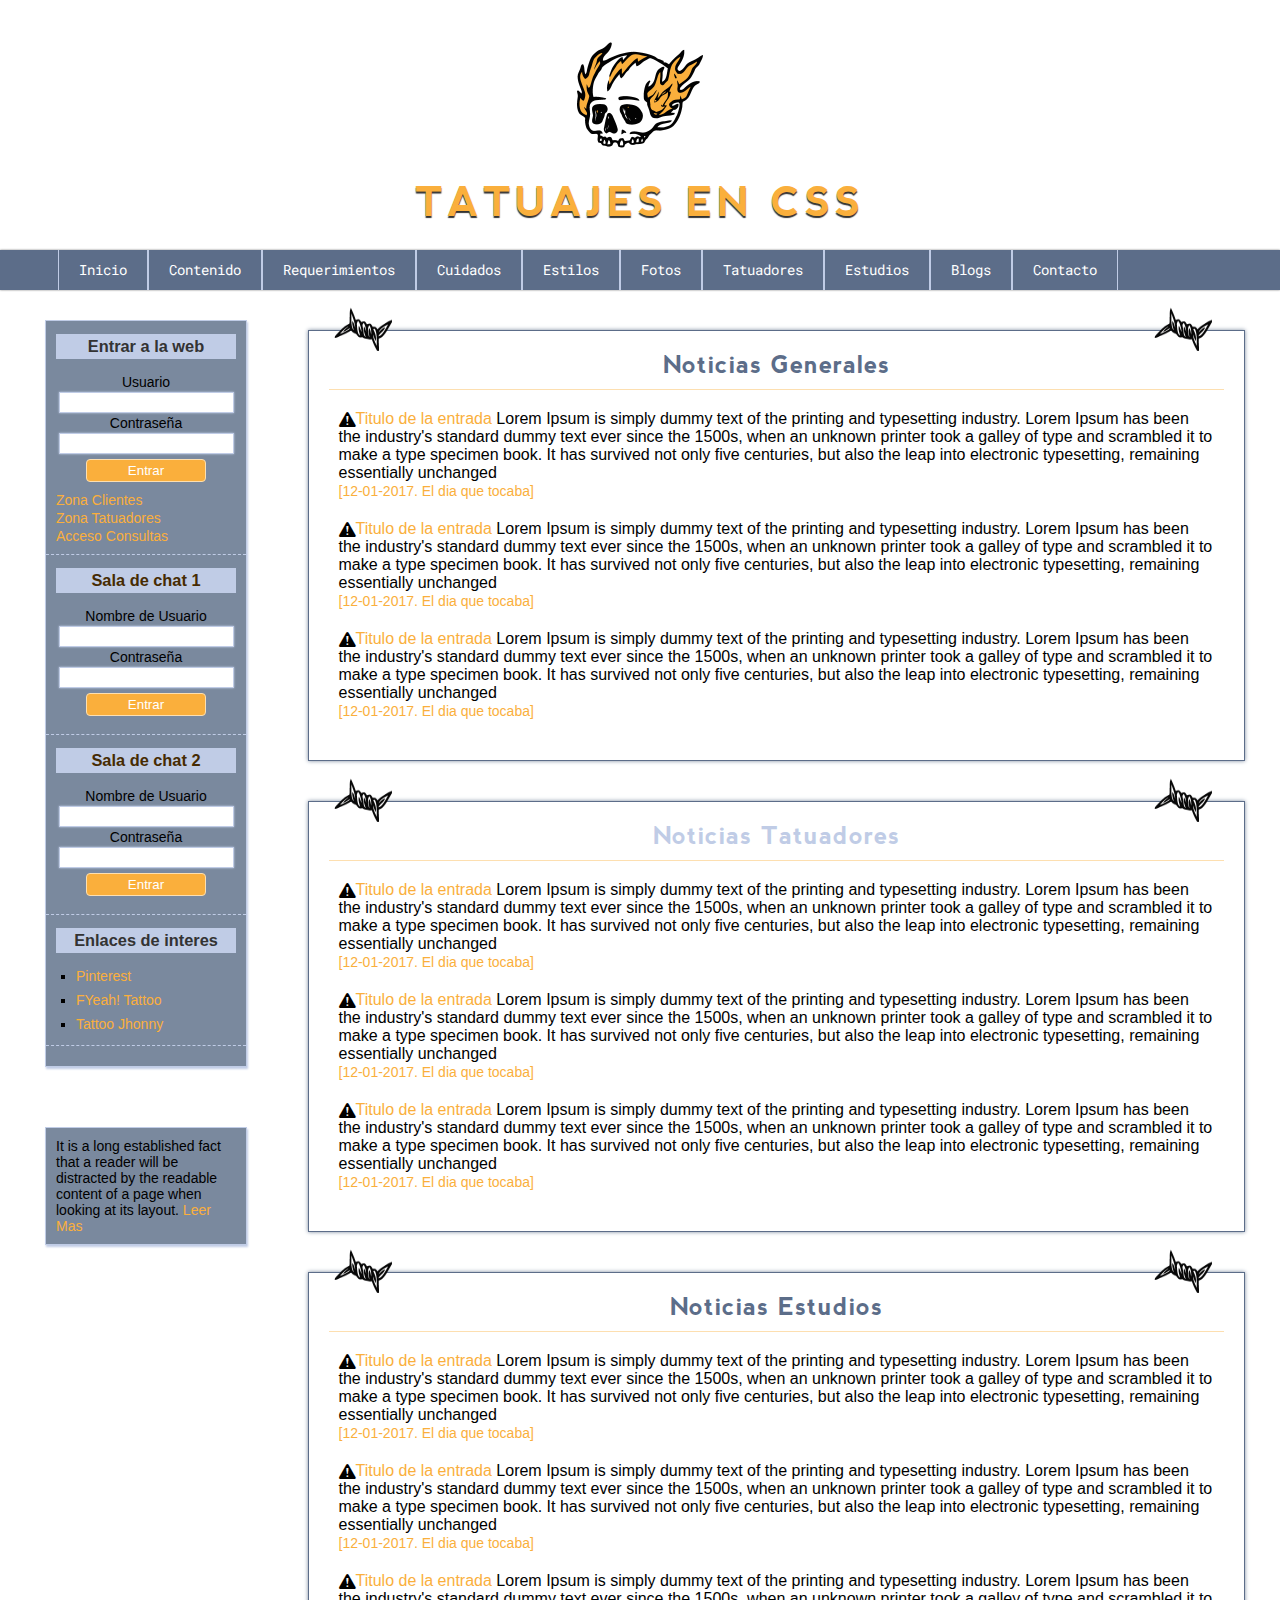
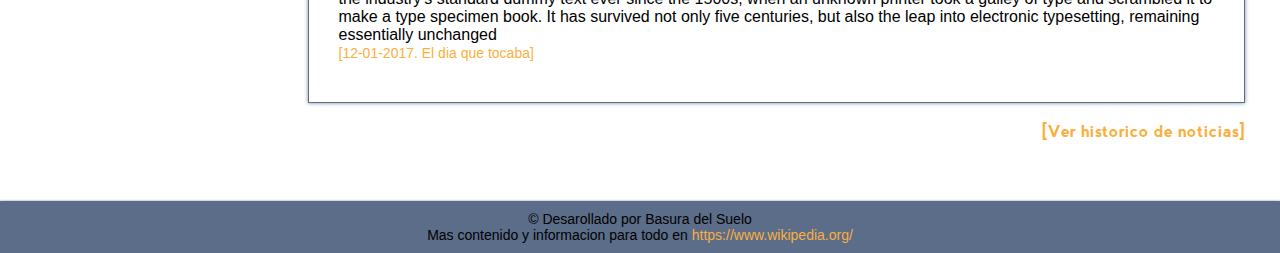
<file: maquetaO1/index.html>
<!DOCTYPE html>
<html>

<head>
    <title>Tatuajes en CSS</title>
    <meta charset="utf-8">
    <link rel="icon" type="image/xicon" href="img/logo1.jpg">
    <link rel="stylesheet" href="css/styles.css">
    <link rel="preconnect" href="https://fonts.gstatic.com">
    <link href="https://fonts.googleapis.com/css2?family=Roboto+Mono:wght@300&display=swap" rel="stylesheet">
</head>

<body>

    <!---Inicio de la cabezera-->

    <header id="header">

        <div id="logotipo">
            <img src="img/logo2.png" alt="Logotipo de la web" />
        </div>

        <h1>
            <a href="index.html">
                TATUAJES EN CSS
            </a>
        </h1>

    </header>

    <!--MENU de Navegacion-->

    <nav id="nav">
        <ul>
            <li>
                <a href="index.html">Inicio</a>
            </li>
            <li>
                <a href="index.html">Contenido</a>
                <ul>
                    <li>
                        <a href="index.html">Fotos</a>
                    </li>
                    <li>
                        <a href="index.html">Ideas</a>
                    </li>
                    <li>
                        <a href="index.html">Significados</a>
                    </li>
                    <li>
                        <a href="index.html">Tintas</a>
                    </li>
                </ul>
            </li>
            <li>
                <a href="index.html">Requerimientos</a>
            </li>
            <li>
                <a href="index.html">Cuidados</a>
                <ul>
                    <li>
                        <a href="index.html">Jabones</a>
                    </li>
                    <li>
                        <a href="index.html">Cremas</a>
                    </li>
                </ul>
            </li>
            <li>
                <a href="index.html">Estilos</a>
                <ul>
                    <li>
                        <a href="index.html">Japan</a>
                    </li>
                    <li>
                        <a href="index.html">OldSchool</a>
                    </li>
                    <li>
                        <a href="index.html">NewSchool</a>
                    </li>
                </ul>
            </li>
            <li>
                <a href="index.html">Fotos</a>
            </li>
            <li>
                <a href="index.html">Tatuadores</a>
                <ul>
                    <li>
                        <a href="index.html">Internacional</a>
                    </li>
                    <li>
                        <a href="index.html">Nacional</a>
                    </li>
                </ul>
            </li>
            <li>
                <a href="index.html">Estudios</a>
                <ul>
                    <li>
                        <a href="index.html">Internacional</a>
                    </li>
                    <li>
                        <a href="index.html">Nacional</a>
                    </li>
                </ul>
            </li>
            <li>
                <a href="index.html">Blogs</a>
            </li>
            <li>
                <a href="index.html">Contacto</a>
            </li>


        </ul>


    </nav>

    <!--Fin MENU-->

    <!--Comienzo CONTENIDO CENTRAL-->
    <div id="content">

        <!--Comienzo BARRA LATERAL-->

        <aside id="aside">
            <div class="widget" id="login">
                <h3>Entrar a la web</h3>
                <form>
                    <label> Usuario</label>
                    <input type="text" />

                    <label>Contraseña</label>
                    <input type="password" />

                    <input type="submit" value="Entrar">

                    <a href="#">Zona Clientes</a>
                    <a href="#">Zona Tatuadores</a>
                    <a href="#">Acceso Consultas</a>
                </form>
            </div>
            <div class="widget" id="login">
                <h3 class="yellow">Sala de chat 1</h3>
                <form>
                    <label>Nombre de Usuario</label>
                    <input type="text" />

                    <label>Contraseña</label>
                    <input type="password" />

                    <input type="submit" value="Entrar">

                </form>
            </div>
            <div class="widget" id="login">
                <h3 class="yellow">Sala de chat 2</h3>
                <form>
                    <label>Nombre de Usuario</label>
                    <input type="text" />

                    <label>Contraseña</label>
                    <input type="password" />

                    <input type="submit" value="Entrar">

                </form>
            </div>
            <div class="widget" id="login">
                <h3>Enlaces de interes</h3>
                <ul>
                    <li>
                        <a href="https://www.pinterest.es/">Pinterest</a>
                    </li>
                    <li>
                        <a href="https://fyeahtattoos.com/">FYeah! Tattoo</a>
                    </li>
                    <li>
                        <a href="https://www.tattoojohnny.com/">Tattoo Jhonny</a>
                    </li>
                </ul>

            </div>
        </aside>

        <!--Fin BARRA LATERAL-->

        <!--COMIENZO SECCIONES-->

        <div id="sections">

            <section id="generales">
                <span class="stickers">
                    <img class="stickerOne" src="img/detalle.png" alt="Pinchos" />
                    <img class="stickerTwo" src="img/detalle.png" alt="Pinchos" />
                </span>
                <h2 class="titulo blue3">Noticias Generales </h2>
                <article class="article">
                    <span class="icon">W</span>
                    <p>
                        <a href="#">Titulo de la entrada</a>
                        Lorem Ipsum is simply dummy text of the printing and typesetting industry. Lorem Ipsum has been
                        the industry's standard dummy text ever since the 1500s, when an unknown printer took a galley
                        of type and scrambled it to make a type specimen book. It has survived not only five centuries,
                        but also the leap into electronic typesetting, remaining essentially unchanged
                    </p>
                    <span class="date">[12-01-2017. El dia que tocaba]</span>
                </article>
                <article class="article">
                    <span class="icon">W</span>
                    <p>
                        <a href="#">Titulo de la entrada</a>
                        Lorem Ipsum is simply dummy text of the printing and typesetting industry. Lorem Ipsum has been
                        the industry's standard dummy text ever since the 1500s, when an unknown printer took a galley
                        of type and scrambled it to make a type specimen book. It has survived not only five centuries,
                        but also the leap into electronic typesetting, remaining essentially unchanged
                    </p>
                    <span class="date">[12-01-2017. El dia que tocaba]</span>
                </article>
                <article class="article">
                    <span class="icon">W</span>
                    <p>
                        <a href="#">Titulo de la entrada</a>
                        Lorem Ipsum is simply dummy text of the printing and typesetting industry. Lorem Ipsum has been
                        the industry's standard dummy text ever since the 1500s, when an unknown printer took a galley
                        of type and scrambled it to make a type specimen book. It has survived not only five centuries,
                        but also the leap into electronic typesetting, remaining essentially unchanged
                    </p>
                    <span class="date">[12-01-2017. El dia que tocaba]</span>
                </article>


            </section>
            <section id="tatuadores">
                <span class="stickers">
                    <img class="stickerOne" src="img/detalle.png" alt="Pinchos" />
                    <img class="stickerTwo" src="img/detalle.png" alt="Pinchos" />
                </span>
                <h2 class="titulo blue1">Noticias Tatuadores </h2>
                <article class="article">
                    <span class="icon">W</span>
                    <p>
                        <a href="#">Titulo de la entrada</a>
                        Lorem Ipsum is simply dummy text of the printing and typesetting industry. Lorem Ipsum has been
                        the industry's standard dummy text ever since the 1500s, when an unknown printer took a galley
                        of type and scrambled it to make a type specimen book. It has survived not only five centuries,
                        but also the leap into electronic typesetting, remaining essentially unchanged
                    </p>
                    <span class="date">[12-01-2017. El dia que tocaba]</span>
                </article>
                <article class="article">
                    <span class="icon">W</span>
                    <p>
                        <a href="#">Titulo de la entrada</a>
                        Lorem Ipsum is simply dummy text of the printing and typesetting industry. Lorem Ipsum has been
                        the industry's standard dummy text ever since the 1500s, when an unknown printer took a galley
                        of type and scrambled it to make a type specimen book. It has survived not only five centuries,
                        but also the leap into electronic typesetting, remaining essentially unchanged
                    </p>
                    <span class="date">[12-01-2017. El dia que tocaba]</span>
                </article>
                <article class="article">
                    <span class="icon">W</span>
                    <p>
                        <a href="#">Titulo de la entrada</a>
                        Lorem Ipsum is simply dummy text of the printing and typesetting industry. Lorem Ipsum has been
                        the industry's standard dummy text ever since the 1500s, when an unknown printer took a galley
                        of type and scrambled it to make a type specimen book. It has survived not only five centuries,
                        but also the leap into electronic typesetting, remaining essentially unchanged
                    </p>
                    <span class="date">[12-01-2017. El dia que tocaba]</span>
                </article>


            </section>
            <section id="estudio">
                <span class="stickers">
                    <img class="stickerOne" src="img/detalle.png" alt="Pinchos" />
                    <img class="stickerTwo" src="img/detalle.png" alt="Pinchos" />
                </span>
                <h2 class="titulo blue3">Noticias Estudios </h2>
                <article class="article">
                    <span class="icon">W</span>
                    <p>
                        <a href="#">Titulo de la entrada</a>
                        Lorem Ipsum is simply dummy text of the printing and typesetting industry. Lorem Ipsum has been
                        the industry's standard dummy text ever since the 1500s, when an unknown printer took a galley
                        of type and scrambled it to make a type specimen book. It has survived not only five centuries,
                        but also the leap into electronic typesetting, remaining essentially unchanged
                    </p>
                    <span class="date">[12-01-2017. El dia que tocaba]</span>
                </article>
                <article class="article">
                    <span class="icon">W</span>
                    <p>
                        <a href="#">Titulo de la entrada</a>
                        Lorem Ipsum is simply dummy text of the printing and typesetting industry. Lorem Ipsum has been
                        the industry's standard dummy text ever since the 1500s, when an unknown printer took a galley
                        of type and scrambled it to make a type specimen book. It has survived not only five centuries,
                        but also the leap into electronic typesetting, remaining essentially unchanged
                    </p>
                    <span class="date">[12-01-2017. El dia que tocaba]</span>
                </article>
                <article class="article">
                    <span class="icon">W</span>
                    <p>
                        <a href="#">Titulo de la entrada</a>
                        Lorem Ipsum is simply dummy text of the printing and typesetting industry. Lorem Ipsum has been
                        the industry's standard dummy text ever since the 1500s, when an unknown printer took a galley
                        of type and scrambled it to make a type specimen book. It has survived not only five centuries,
                        but also the leap into electronic typesetting, remaining essentially unchanged
                    </p>
                    <span class="date">[12-01-2017. El dia que tocaba]</span>
                </article>


            </section>

            </section>


        </div>
        
        <aside id="frase">

            It is a long established fact that a reader will be distracted by the readable content of a page when
            looking at
            its layout.

            <a href="#">Leer Mas</a>

        </aside>

        <div class="clearfix"></div>

        <div id="history">
            <a href="#">[Ver historico de noticias]</a>
        </div>
    </div>


    <!--Fin CONTENIDO CENTRAL-->

    <div class="clearfix"></div>

    <footer id="footer">
        <p>&copy; Desarollado por Basura del Suelo </p>
        <p>Mas contenido y informacion para todo en <a href="https://www.wikipedia.org/">https://www.wikipedia.org/</a>
        </p>
    </footer>


</body>

</html>
</file>
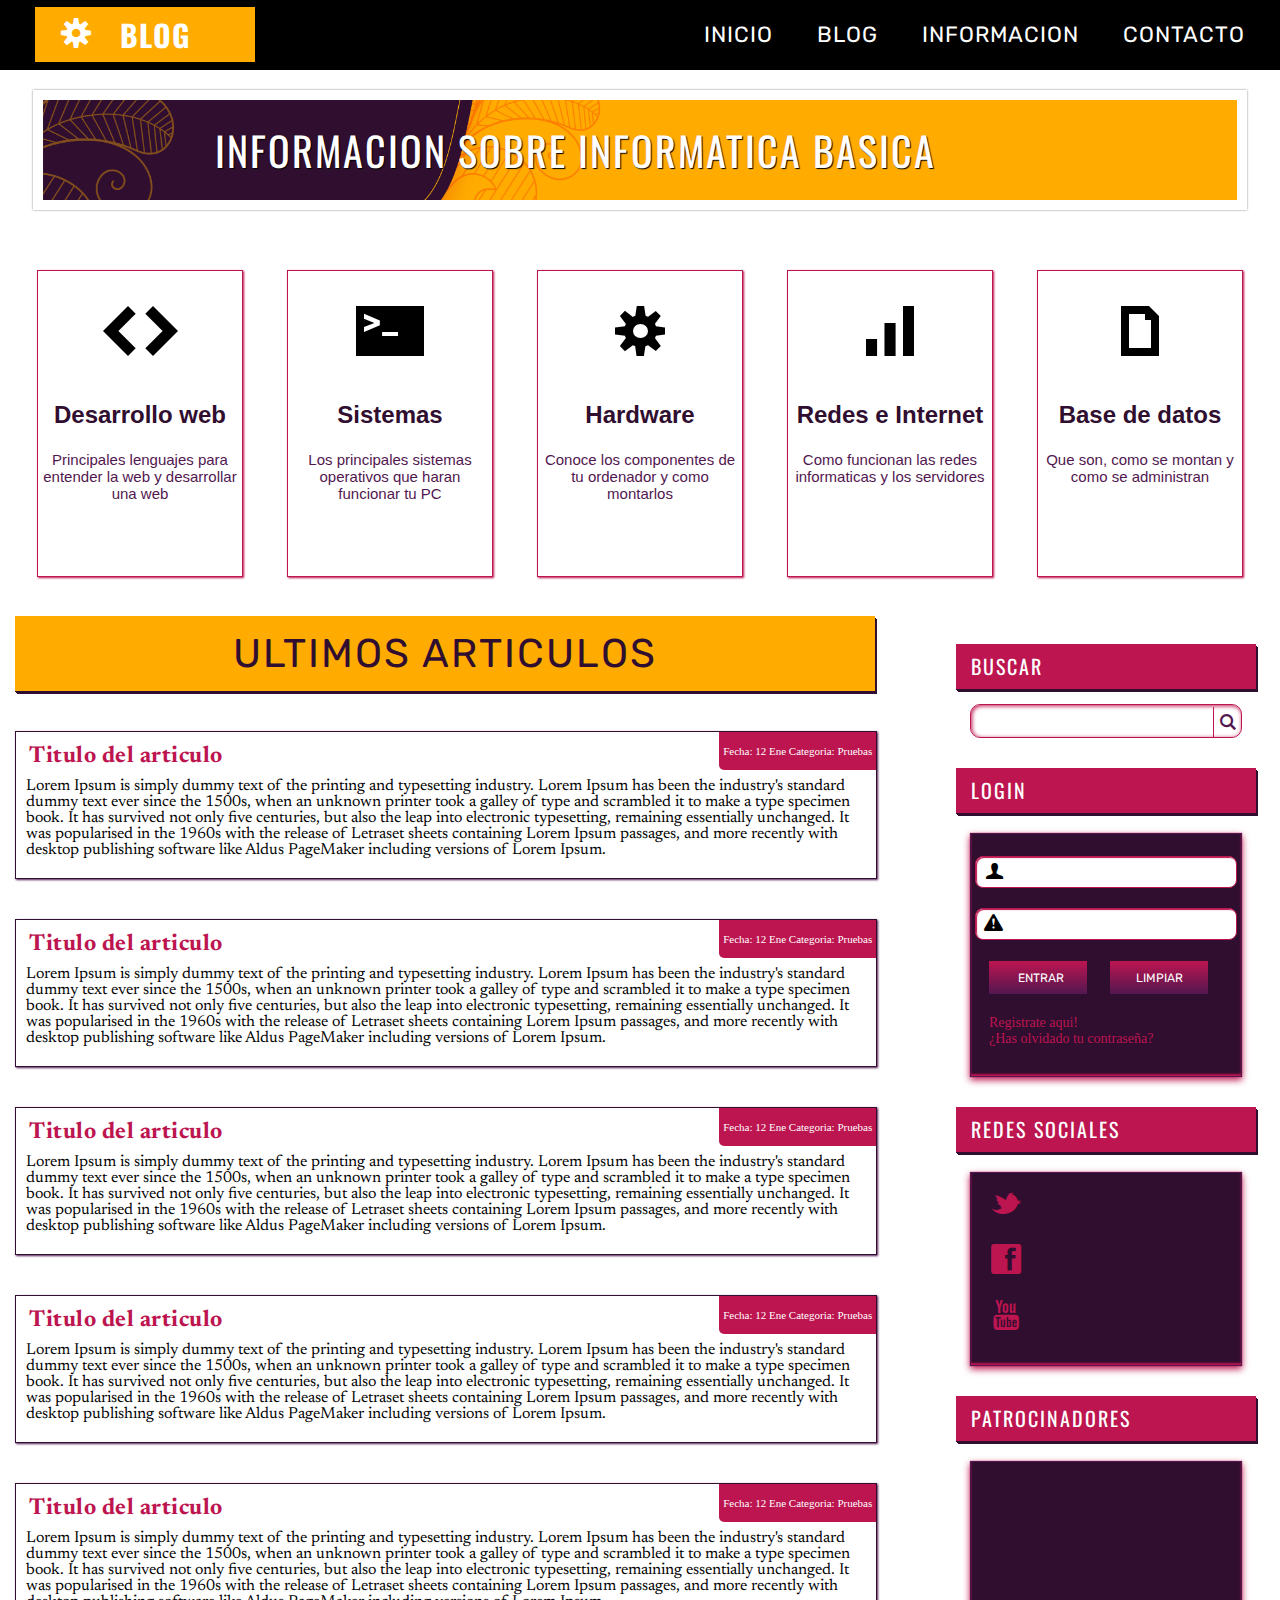
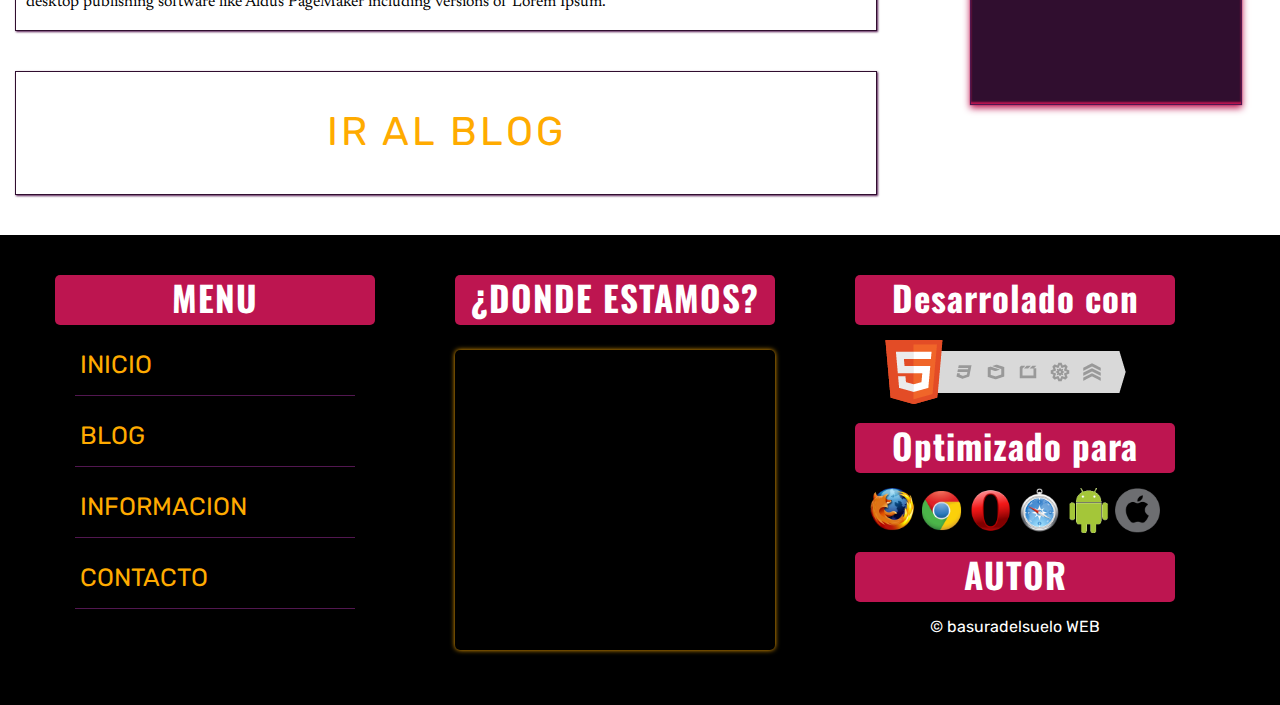
<file: maquetaO2/index.html>
<!DOCTYPE html>
<html>

<head>
    <title>INFORMATICA BASICA</title>
    <meta charset="utf-8">
    <meta name="viewport" content="width=device-width, user-scalable=no" />
    <link rel="stylesheet" href="css/styles.css">
    <link rel="stylesheet" href="css/responsive.css">
    <link rel="icon" type="favicon/x-icon" href="img/supertux.png">
    <link rel="preconnect" href="https://fonts.gstatic.com">
    <link rel="preconnect" href="https://fonts.gstatic.com">
    <link rel="preconnect" href="https://fonts.gstatic.com">
    <link href="https://fonts.googleapis.com/css2?family=Newsreader:wght@200&display=swap" rel="stylesheet">
    <link href="https://fonts.googleapis.com/css2?family=Oswald:wght@700&display=swap" rel="stylesheet">
    <link href="https://fonts.googleapis.com/css2?family=Rubik:wght@300&display=swap" rel="stylesheet">
</head>

<body>
    <!--Comienzo cabezera-->
    <header id="header">
        <div class="wrap">
            <div id=logo>
                <span class="gear">S</span>
                <h3>BLOG</h3>
            </div>
            <nav id="menu">
                <ul>
                    <li><a href="#">INICIO</a></li>
                    <li><a href="#">BLOG</a></li>
                    <li><a href="#">INFORMACION</a></li>
                    <li><a href="#">CONTACTO</a></li>
                </ul>
            </nav>
        </div>

    </header>
    <!--Fin cabezera-->

    <!--Comienzo Banner-->
    <section class="wrap">
        <section id="info">
            <div id="banner">
                <h1>INFORMACION SOBRE INFORMATICA BASICA</h1>
            </div>
            <div id="cards">

                <div class="card">
                    <p class="icon">H</p>
                    <h2 class="category">Desarrollo web</h2>
                    <p class="description">
                        Principales lenguajes para entender la web y desarrollar una web
                    </p>
                </div>

                <div class="card">
                    <p class="icon">_</p>
                    <h2 class="category">Sistemas</h2>
                    <p class="description">
                        Los principales sistemas operativos que haran funcionar tu PC
                    </p>
                </div>

                <div class="card">
                    <p class="icon">S</p>
                    <h2 class="category">Hardware</h2>
                    <p class="description">
                        Conoce los componentes de tu ordenador y como montarlos
                    </p>
                </div>

                <div class="card">
                    <p class="icon">u</p>
                    <h2 class="category">Redes e Internet</h2>
                    <p class="description">
                        Como funcionan las redes informaticas y los servidores
                    </p>
                </div>

                <div class="card">
                    <p class="icon">a</p>
                    <h2 class="category">Base de datos</h2>
                    <p class="description">
                        Que son, como se montan y como se administran
                    </p>
                </div>

            </div>
        </section>

        <!--Fin Banner-->

        <!--Comienzo Barra Lateral-->
        
        <div class="clearfix"></div>

        <aside id="lateral">

            <h3>BUSCAR</h3>
            <div id="search" class="aside-box">
                <form>
                    <input type="text" />
                    <input type="button" value="L" class="icon" />
                </form>
            </div>
            <h3>LOGIN</h3>
            <div id="login" class="aside-box">
                <form>
                    <label id="user" class="icon">U</label>
                    <input type="email" />

                    <label id="password" class="icon">W</label>
                    <input type="password" />

                    <input type="submit" value="Entrar" />
                    <input type="reset" value="Limpiar" />

                    <a href="#">Registrate aqui!</a>
                    <a href="#">¿Has olvidado tu contraseña?</a>
                </form>
            </div>
            <h3>REDES SOCIALES</h3>
            <div id="social" class="aside-box">
                <div class="twitter">
                    <a href="#" class="icon">t</a>
                    <p class="overlay">
                        TWITTER
                    </p>
                </div>
                <div class="facebook">
                    <a href="#" class="icon">f</a>
                    <p class="overlay">
                        FACEBOOK
                    </p>
                </div>
                <div class="youtube">
                    <a href="#" class="icon">y</a>
                    <p class="overlay">
                        YOUTUBE
                    </p>
                </div>
            </div>
            <h3>PATROCINADORES</h3>
            <div id="sponsors" class="aside-box">

            </div>

        </aside>
        <!--Fin Barra Lateral-->

        <!--Inicio Articulos-->
        <section id="articles">
            <h2>Ultimos articulos</h2>
            <div class="clearfix"></div>
            <article>
                <div class="data">
                    <span>Fecha: 12 Ene</span>
                    <span>Categoria: Pruebas</span>
                </div>
                <h4>
                    <a href="#">Titulo del articulo</a>
                </h4>
                <p>
                    Lorem Ipsum is simply dummy text of the printing and typesetting industry. Lorem Ipsum has been the
                    industry's standard dummy text ever since the 1500s, when an unknown printer took a galley of type
                    and scrambled it to make a type specimen book. It has survived not only five centuries, but also the
                    leap into electronic typesetting, remaining essentially unchanged. It was popularised in the 1960s
                    with the release of Letraset sheets containing Lorem Ipsum passages, and more recently with desktop
                    publishing software like Aldus PageMaker including versions of Lorem Ipsum.
                </p>
            </article>
            <article>
                <div class="data">
                    <span>Fecha: 12 Ene</span>
                    <span>Categoria: Pruebas</span>
                </div>
                <h4>
                    <a href="#">Titulo del articulo</a>
                </h4>
                <p>
                    Lorem Ipsum is simply dummy text of the printing and typesetting industry. Lorem Ipsum has been the
                    industry's standard dummy text ever since the 1500s, when an unknown printer took a galley of type
                    and scrambled it to make a type specimen book. It has survived not only five centuries, but also the
                    leap into electronic typesetting, remaining essentially unchanged. It was popularised in the 1960s
                    with the release of Letraset sheets containing Lorem Ipsum passages, and more recently with desktop
                    publishing software like Aldus PageMaker including versions of Lorem Ipsum.
                </p>
            </article>
            <article>
                <div class="data">
                    <span>Fecha: 12 Ene</span>
                    <span>Categoria: Pruebas</span>
                </div>
                <h4>
                    <a href="#">Titulo del articulo</a>
                </h4>
                <p>
                    Lorem Ipsum is simply dummy text of the printing and typesetting industry. Lorem Ipsum has been the
                    industry's standard dummy text ever since the 1500s, when an unknown printer took a galley of type
                    and scrambled it to make a type specimen book. It has survived not only five centuries, but also the
                    leap into electronic typesetting, remaining essentially unchanged. It was popularised in the 1960s
                    with the release of Letraset sheets containing Lorem Ipsum passages, and more recently with desktop
                    publishing software like Aldus PageMaker including versions of Lorem Ipsum.
                </p>
            </article>
            <article>
                <div class="data">
                    <span>Fecha: 12 Ene</span>
                    <span>Categoria: Pruebas</span>
                </div>
                <h4>
                    <a href="#">Titulo del articulo</a>
                </h4>
                <p>
                    Lorem Ipsum is simply dummy text of the printing and typesetting industry. Lorem Ipsum has been the
                    industry's standard dummy text ever since the 1500s, when an unknown printer took a galley of type
                    and scrambled it to make a type specimen book. It has survived not only five centuries, but also the
                    leap into electronic typesetting, remaining essentially unchanged. It was popularised in the 1960s
                    with the release of Letraset sheets containing Lorem Ipsum passages, and more recently with desktop
                    publishing software like Aldus PageMaker including versions of Lorem Ipsum.
                </p>
            </article>
            <article>
                <div class="data">
                    <span>Fecha: 12 Ene</span>
                    <span>Categoria: Pruebas</span>
                </div>
                <h4>
                    <a href="#">Titulo del articulo</a>
                </h4>
                <p>
                    Lorem Ipsum is simply dummy text of the printing and typesetting industry. Lorem Ipsum has been the
                    industry's standard dummy text ever since the 1500s, when an unknown printer took a galley of type
                    and scrambled it to make a type specimen book. It has survived not only five centuries, but also the
                    leap into electronic typesetting, remaining essentially unchanged. It was popularised in the 1960s
                    with the release of Letraset sheets containing Lorem Ipsum passages, and more recently with desktop
                    publishing software like Aldus PageMaker including versions of Lorem Ipsum.
                </p>
            </article>
            <article id="blog">
                <a href="#">IR AL BLOG</a>
            </article>

        </section>

        <!--Fin Articulos-->

    </section>

    <!--Fin Banner-->

    <!--Inicio PIE DE PAGINA-->
    <div class="clearfix"></div>
    <footer id="footer">
        <div class="wrap">
            <div id="menu_footer">
                <h5>MENU</h5>
                <ul>
                    <li><a href="#">INICIO</a></li>
                    <li><a href="#">BLOG</a></li>
                    <li><a href="#">INFORMACION</a></li>
                    <li><a href="#">CONTACTO</a></li>
                </ul>
            </div>

            <div id="location">
                <h5>¿DONDE ESTAMOS?</h5>
                <iframe
                    src="https://www.google.com/maps/embed?pb=!1m18!1m12!1m3!1d2917.3327383000396!2d-7.552110984150471!3d43.01338307914842!2m3!1f0!2f0!3f0!3m2!1i1024!2i768!4f13.1!3m3!1m2!1s0xd31ce97650306f7%3A0xf865b411253a4e0f!2sRonda%20das%20Fonti%C3%B1as%2C%2020%2C%2027002%20Lugo!5e0!3m2!1ses!2ses!4v1613478238397!5m2!1ses!2ses"
                    width="600" height="450" frameborder="0" style="border:0;" allowfullscreen="" aria-hidden="false"
                    tabindex="0"></iframe>
            </div>

            <div id="info">
                <h5>Desarrolado con</h5>
                <p>
                    <img src="img/html5-badge-h-css3-graphics-multimedia-performance-semantics.png" alt="Creado con">
                </p>

                <h5>Optimizado para</h5>
                <p id="browsers">
                    <a href="#">
                        <img src="img/firefox-icon.png" alt="Firefox">
                    </a>
                    <a href="#">
                        <img src="img/chrome.png" alt="Chrome">
                    </a>
                    <a href="#">
                        <img src="img/Opera_256x256.png" alt="Opera">
                    </a>
                    <a href="#">
                        <img src="img/safari.png" alt="Safari">
                    </a>
                    <a href="#">
                        <img src="img/android.png" alt="Android">
                    </a>
                    <a href="#">
                        <img src="img/ios.png" alt="Ios">
                    </a>
                </p>

                <h5>AUTOR</h5>
                <p>&copy; basuradelsuelo WEB</p>

            </div>
        </div>
    </footer>




</body>

</html>
</file>
<file: maquetaO1/css/styles.css>
/*FUENTES*/
@font-face {
    font-family: "nevis";
    src: url(fonts/nevis.eot);
    src: url(fonts/nevis.eot?#iefix) format("embedded-opentype"),
        url(fonts/nevis.woff) format("wof"),
        url(fonts/nevis.ttf) format("truetype"),
        url(fonts/nevis.svg) format("svg");
    font-weight: normal;
    font-style: normal;
        
}


@font-face {
    font-family: "icons";
    src: url(fonts/websymbols-regular-webfont.eot);
    src: url(fonts/websymbols-regular-webfont.eot#iefix) format("embedded-opentype"),
        url(fonts/websymbols-regular-webfont.woff) format("wof"),
        url(fonts/websymbols-regular-webfont.ttf) format("truetype"),
        url(fonts/websymbols-regular-webfont.svg) format("svg");
    font-weight: normal;
    font-style: normal;
}


/*ESTILOS GENERALES*/

*{
    padding: 0px;
    margin: 0px;
}

a{
    color: #FAAF3C;
    text-decoration: none;
}

a:visited{
    color: #FAAF3C;
}

a:hover{
    color: #fddfb0;
}



.stickerOne {
    width: 65px;
    height: 52px;
}

.stickerTwo {
    width: 65px;
    height: 52px;
    margin-left: 820px;
}

body{
    /*background-image: url(../img/patron.jpg)*/
}

.icon {
    font-family: "Icons";
    float: left;
    font-size: 15px;
}

/*COLORES*/

.yellow {
    color: #462b02 !important;
}
.yellow2 {
    color: #FAAF3C !important;
}

.blue1 {
    color: #C0CCE6 !important
}

.blue2 {
    color: #7A899E !important
}

.blue3 {
    color: #5C6D89 !important
}

.clearfix{
    float:none;
    clear: both;
}

/*FORMULARIOS*/
input[type="text"],
input[type="email"],
input[type="password"],
select{
    border: 1px solid #C0CCE6;
    box-shadow: 0px 0px 2px #C0CCE6;
    background: white;
    padding: 1px;
    padding-top: 2px;
    padding-bottom: 2px;
    color: #C0CCE6;
    transition: all 300ms;

}

input[type="text"]:focus,
input[type="email"]:focus,
input[type="password"]:focus,
select{
    border: 1px solid #FAAF3C;
    color: black
}

input[type="button"],
input[type="submit"],
input[type="reset"],
button{
    display: block;
    border-radius: 4px;
    width: 120px;
    padding: 3px;
    border: 1px solid #fddfb0;
    cursor: pointer;
    background-color: #FAAF3C;
    color:white;
    transition: all 300ms;

}

input[type="button"]:hover,
input[type="submit"]:hover,
input[type="reset"]:hover,
button{
    box-shadow: 0px 0px 6px #fddfb0 inset ;

}


/*CABECERA*/

#header{
    min-width: 1024px;
    width: 100%;
    height: 250px;
    margin: 0px auto;
}

#header a{
    text-decoration: none;
}

#header #logotipo{
    width: 770px;
    margin: 0px auto;
    padding-top: 20px;

}

#header #logotipo img{
    display: block;
    text-align: center;
    margin: 0px auto;
    width: 200px;
}

#header h1{
    text-align: center;
    color: #FAAF3C;
    font-size: 40px;
    font-family: "nevis";
    letter-spacing: 4px;
    margin-top: 10px;
    text-shadow: 0px 2px 1px #333;
    transition: all 300ms;
    
}

#header h1:hover{
    text-shadow: 0px 3px 1px #333, 0px 0px 4px #FAAF3C;
}

#header h1 a{
    color: #FAAF3C;
}

/*MENU NAVEGACION*/

#nav {
    background-color: #5C6D89;
    width: 100%;
    height: 40px;
    color: white;
    font-size: 14px;
    box-shadow: 0px 0px 2px gray;
}

#nav ul{
    list-style: none;
    text-decoration: none;
    margin: 0px auto;
    width: 1165px;

}

#nav > ul > li {
    line-height: 40px;
    float: left;
    border-right: 1px solid #C0CCE6;
    transition: all 300ms;
    font-family: 'Roboto Mono', monospace;
}

#nav > ul > li a{
    display: block;
    color: white;
    text-decoration: none;
    padding-left: 20px;
    padding-right: 20px;

}

#nav > ul > li > a:first-child{
    border-left: 1px solid #C0CCE6;
}

#nav > ul > li:hover{
    background-color: #FAAF3C;
    box-shadow: 0px 0px 6px #fddfb0 inset;
}

/*MENU DESPEGABLE*/

#nav > ul > li > ul {
    display: none;
    position: absolute;
    width: 160px;
    box-shadow: 0px 2px 2px gray;
    z-index: 1;
}

#nav > ul > li:hover > ul {
    display: block;
}

#nav > ul > li:hover > ul > li {
    background-color: #FAAF3C;
    border-bottom: 1px solid #C0CCE6;
    padding: 8px;
    line-height: 25px;
    font-size: 13px;
    transition: all 300ms;
}

#nav > ul > li:hover > ul > li:hover {
    background-color: #fddfb0;
    box-shadow: 0px 0px 6px #FAAF3C inset;
    transition: all 300ms;
}

#nav > ul > li:hover > ul > li:hover a{
    color: black
}

/*CONTENIDO*/

#content {
    width: 1250px;
    min-height: 1100px;
    margin: 0px auto;
}

/*BARRA LATERAL*/

#aside, #frase{
    width: 200px;
    float: left;
    margin: 30px;
    background-color: #7A899E;
    border: 1px solid #C0CCE6;
    box-shadow: 1px 2px 2px #C0CCE6;
    font-family: Arial, Helvetica, sans-serif;

}

#frase{
    /*clear:both*/;
    width: 180px;
    padding: 10px;
    font-size: 14px;
    font-family: Arial, Helvetica, sans-serif;
}

#aside .widget{
    display: block;
    width: 180px;
    margin: 5px auto;
    padding : 8px;
    padding-left: 10px;
    padding-right: 10px;
    font-size: 14px;
    border-bottom: 1px dashed #C0CCE6;
}

#aside .widget:last-child{
    margin-bottom: 20px;
}

#aside h3{
    display: block;
    width: 100%;
    color: #333;
    text-align: center;
    padding-top: 2px;
    padding-bottom: 2px;
    margin-bottom: 15px;
    background: #C0CCE6;
    border: 1px solid #C0CCE6 ;
    border-left: none;
    border-right: none;
}

#aside li{
    margin-top: 8px;
    margin-bottom: 5px;
    margin-left: 20px;
    list-style: square;
}



#aside div label,
#aside div input[type="text"],
#aside div input[type="email"],
#aside div input[type="password"],
#aside div a{
    display: block;
    width: 95%;
    margin-top: 2px;
    margin-bottom: 2px;

}

#aside div input[type="button"],
#aside div input[type="submit"],
#aside div input{
    margin-top: 5px;
    margin-bottom: 10px;
}

#aside input,
#aside label{
    margin: 0px auto;
    text-align: center;
}

/*SECCIOMES*/

#sections{
    float:right;
    width: 75%;
    font-family: Arial, Helvetica, sans-serif;
    margin-right: 20px;
}

#sections .titulo {
    font-size: 24px;
    font-family: nevis;
    font-weight: normal;
    letter-spacing: 1px;
    text-align: center;
    margin-top: -20px;
    padding-top: 20px;
    padding-bottom: 10px;
    border-bottom: 1px solid #fddfb0;
}

#sections section{
    margin-top: 40px;
    background-color: white;
    padding: 20px;
    border: 1px solid #5C6D89;
    box-shadow: 0px 0px 4px #7A899E;
    color: black;
    font-size: 16px;
    overflow: hidden;
}

#sections .article{
    margin: 10px;
    margin-top: 20px;
    margin-bottom: 20px;
}

#sections .date{
    color: #FAAF3C;
    font-size: 14px;
}

#sections .stickerOne,
#sections .stickerTwo{
    position: absolute;
    margin-top: -47px;
    z-index: 0;
}

#section .stickerTwo{
    margin-left: 500px;
}

#history {
    float: right;
    margin-top: 20px;
    margin-right: 20px;
    font-family: nevis;
}

/*FOOTER*/

#footer{
    width: 100%;
    margin: 0px auto;
    text-align: center;
    margin-top: 60px;
    background-color: #5C6D89;
    padding-top: 10px;
    padding-bottom: 10px;
    font-family: Arial, Helvetica, sans-serif;
    font-size: 14px;
    box-shadow: 0px 0px 2px #7A899E;

}
</file>
<file: maquetaO2/css/styles.css>
/**FUENTES**/

@font-face {
    font-family: "nevis";
    src: url(fonts/nevis.eot);
    src: url(fonts/nevis.eot?#iefix) format("embedded-opentype"),
        url(fonts/nevis.woff) format("wof"),
        url(fonts/nevis.ttf) format("truetype"),
        url(fonts/nevis.svg) format("svg");
    font-weight: normal;
    font-style: normal;
        
}



@font-face {
    font-family: "icons";
    src: url(fonts/websymbols-regular-webfont.eot);
    src: url(fonts/websymbols-regular-webfont.eot#iefix) format("embedded-opentype"),
        url(fonts/websymbols-regular-webfont.woff) format("wof"),
        url(fonts/websymbols-regular-webfont.ttf) format("truetype"),
        url(fonts/websymbols-regular-webfont.svg) format("svg");
    font-weight: normal;
    font-style: normal;
}

/**GENERALES**/

*{
    margin: 0px;
    padding: 0px;
}


.wrap {
    width: 1250px;
    margin: 0px auto;
    
}

.clearfix {
    float: none;
    clear: both;
}

/**HEADER**/

#header {
    width: 100%;
    height : 70px;
    background-color: black;
    font-family: 'Rubik', sans-serif;
    color: white
}

#logo {
    float: left;
    width: 220px;
    margin-top: 7px;
    margin-left: 20px;
    background-color: #ffab00;
    text-align: center;
    letter-spacing: 1px;
    cursor: pointer;
    overflow: hidden;
    transition: all 300ms;
    padding-bottom: 5px;
    font-family: 'Oswald', sans-serif;
    }

#logo h3{
    font-size: 30px;
    display: block;
    margin-top: 5px;
    margin-right: 65px;
    transition: all 300ms;
    float: right;
}


#logo:hover h3{
    animation: fromRight 300ms linear;
}

@keyframes fromRight {
    from{
        transform: translateX(200%);
    }
    to{
        transform: translateX(0%);
    }
}

#logo:hover{
    border-radius: 3px;
    background-color: #BD1550;
    color: black;

}

#logo .gear{
display: block;
float:left;
margin-top: 8px;
font-size: 30px;
margin-left: 26px;
animation-name: rotate-gear;;
animation-duration: 2s;
animation-iteration-count: infinite;
animation-timing-function: linear;
}

@keyframes rotate-gear{
    from{
        transform: rotateZ(0deg)
    }
    to{
        transform:rotateZ(360deg)
    }
}

#logo:hover .gear{
    animation: fromBellow 500ms linear;

}

@keyframes fromBellow{
    0%{
        transform: translateY(0%)
    }
    50%{
        transform: translateY(200%)
    }
    100%{
        transform: translateY(0%)
    }
}


.gear, .icon {
    font-family: icons;
}

/**Menu TOP**/

#menu {
    float: right;
    height: 70px;
    background: black;
}

#menu ul li{
    font-size: 22px;
    display: inline-block;
    margin: 0px 20px 0px 20px;
    letter-spacing: 1px;
    line-height: 70px;

}

#menu ul li a{
    display: block;
    color: white;
    text-decoration: none;
    transition: all 300ms;
}

#menu ul li a:hover{
    color: #ffab00;
    transform: scale(1.2, 1.2);
}

/**BANNER**/

#banner {
    width: 95.5%;
    height: 100px;
    border: 10px solid white;
    box-shadow: 0px 0px 2px gray;
    background: url(../img/bakbanner.jpg);
    background-size: cover;
    background-position: 0px -300px;
    margin: 20px auto;
    animation: backBanner 10s linear;
    overflow: hidden;
}

@keyframes backBanner{
    0%{
        background-position: 0px 0px
    }
    100%{
        background-position: 0px -300px;
    }
}


#banner h1{
    display: block;
    width: 850px;
    font-family: 'Oswald', sans-serif;
    color: white;
    font-weight: normal;
    text-shadow: 1px 1px 1px black;
    font-size: 40px;
    letter-spacing: 2px;
    margin: 20px auto;
    animation: showText 10s linear;
    }

@keyframes showText{
    0%{
        transform: translateX(-600%) scale(5,5);
        opacity: 1;
    }
    50%{
        transform: translateX(600%) scale(5,5);
        opacity: 1;
    }
    75%{
        transform: translateX(-600%) scale(5,5);
        opacity: 0;
    }
    100%{
        transform: translateX(0%) scale(1,1);
        opacity: 1;
        text-shadow: 1px 1px 1px black;
        color: white;
    }

}

/**TARJETAS**/

.card {
    float: left;
    width: 204px;
    height: 305px;
    border: 1px solid #BD1550;
    box-shadow: 1px 1px 2px #BD1550;
    background-color: white;
    overflow: hidden;
    margin: 22px;
    margin-top: 40px;
    cursor: pointer;
    transition: all 300ms;
}

.card:hover{
    background: #300e2f
}

.card:last-child{
    margin-right: 0px;
}

.card .icon{
    display:block;
    width: 100%;
    height: 130px;
    font-size: 50px;
    line-height: 120px;
    text-align: center;
    margin: 0px auto;
    transition: all 300ms;

}

.card:hover .icon{
    font-size: 60px;
    color: #ffab00;
    animation: showIcon 300ms linear;
}

@keyframes showIcon{
    from{
        transform: translateY(-200%);

    }
    to{
        transform: translateY(0%);
    }
}


.card .category{
    width: 100%;
    height: 50px;
    font-family: 'Trebuchet MS', 'Lucida Sans Unicode', 'Lucida Grande', 'Lucida Sans', Arial, sans-serif;
    text-align: center;
    font-weight: bold;
    color: #300e2f;
    transition: all 300ms;
}

.card:hover .category{
    color: white;
    animation: showCategory 400ms linear;
}

@keyframes showCategory{
    from{
        transform: translateY(-300%);
        color: #300e2f;
    }
    to{
        transform: translateY(0%);
        color: white;
    }
}

.card .description{
    font-family: 'Trebuchet MS', 'Lucida Sans Unicode', 'Lucida Grande', 'Lucida Sans', Arial, sans-serif;
    text-align: center;
    color: #521750;
    font-size: 15px;
    transition: all 300ms;
    
}


.card:hover .description{
    color: #BD1550;
    animation: showDescription 400ms linear;
}

@keyframes showDescription{
    from{
        transform: translateX(-300%);
        color: #300e2f;
    }
    to{
        transform: translateX(0%);
        color: #BD1550;
    }
}


/*BARRA LATERAL*/

#lateral{
    width: 300px;
    min-height: 1200px;
    float: right;
    margin-right: 9px;
    margin-top: 15px;
}

aside h3{
    display: block;
    width: auto;
    height: 45px;
    line-height: 45px;
    box-shadow: 0px 1px 0px #300e2f, 1px 2px 0px #300e2f, 2px 3px 0px #300e2f;
    background-color: #BD1550;
    font-size: 20px;
    font-family: 'Oswald', sans-serif;
    letter-spacing: 2px;
    font-weight: normal;
    padding-left: 15px;
    margin-top: 30px;
    margin-bottom: 15px;
    color: white;
}

aside h3:last-child{
    margin-top: 0px;
}

#search{
    width: 90%;
    height: 30px;
    margin: 10px auto;
    background-color: white;
    border-radius: 10px;
    border: 1px solid #BD1550;
    box-shadow: 1px 1px 4px #BD1550 inset;
}

#lateral input[type="text"]{
    width: 85%;
    height: 30px;
    border: none;
    padding-left: 8px;
    border-radius: 10px;
    background-color: transparent;
    color: #ffab00;
}

#lateral input[type="text"]:focus{
    color:#300e2f;

}

#lateral input[type="button"],
#lateral input[type="submit"]{
    height: 30px;
    cursor: pointer;
    font-size: 16px;
    background-color: transparent;
    border: none;
    border-left: 1px solid #BD1550;
    color: #521750;
    padding-left: 6px;
}

.aside-box{
    width: 90%;
    height: 240px;
    margin: 0px auto;
    margin-top: 20px;
    padding-top: 2px;
    background: #300e2f;
    border: 1px solid #521750;
    box-shadow: 0px 0px 1px #BD1550, 0px 3px 7px #BD1550, 0px -2px 2px #BD1550 inset;
}

#login input[type="email"],
#login input[type="password"]{
    display: block;
    margin: 0px auto;
    margin-top: 20px;
    width: 85%;
    height: 30px;
    border: 1px solid #BD1550;
    box-shadow: 1px 1px 1px #BD1550 inset;
    border-radius: 8px;
    padding-left: 30px;
    color: #ffab00

}

#login input[type="email"]:focus,
#login input[type="password"]:focus{
    color: #521750;
    box-shadow: 1px 1px 1px #521750 inset;
}

#login #user,
#login #password{
    display:block;
    text-align: center;
    position: absolute;
    margin-left: 15px;
    margin-top: 6px;

}

#login #password{
    margin-left: 13px;
    margin-top: 25px;
    font-size: 17px;

}

#login input[type="submit"],
#login input[type="button"],
#login input[type="reset"],
#login button{
    /*display: block;*/
    text-align: center;
    width: 100px;
    height: 35px;
    margin-top: 20px;
    color: white;
    background: linear-gradient(to bottom, #BD1550 0%, #521750 100%);
    border: 1px solid #300e2f;
    border-radius: 0px;
    cursor: pointer;
    font-size: 12px;
    font-family: 'Rubik', sans-serif;
    text-transform: uppercase;
    margin-left: 17px;
    margin-bottom: 20px;
    transition: all 200ms;
}

#login input[type="submit"]:hover,
#login input[type="button"]:hover,
#login input[type="reset"]:hover,
#login button:hover{
    box-shadow: 0px 0px 3px #BD1550;
}

#login a{
    display: block;
    font-size: 14px;
    text-decoration: none;
    margin-left: 18px;
    color: #BD1550;
}

#login a:hover{
    text-decoration: underline;
    color: #ffab00;
}

#social{
    height: 190px;
}

#social a{
    display: block;
    color: #BD1550;
    text-decoration: none;
    font-size: 30px;
    margin-left: 20px;
    margin-top: 10px;
    margin-bottom: 20px;
}

#social .overlay{
    display: block;
    height: 20px;
    font-family: 'Rubik', sans-serif;
    font-weight: bold;
    letter-spacing: 1px;
    text-shadow: 0px 0px 1px #BD1550;
    border: 1px solid #BD1550;
    box-shadow: 0px 0px 4px #BD1550;
    background: #ffab00;
    color: #BD1550;
    position: absolute;
    padding: 5px;
    margin-left: 70px;
    margin-top: -53px;
    transform: translateX(-80%);
    opacity: 0;
    transition: all 300ms;
}

#social div:hover .overlay{
    opacity: 1;
    transform: translateX(0%)
}
/*ARTICULOS*/

#articles{
    width: 860px;
    float: left;
}

#articles h2{
    display: block;
    width: 100%;
    height: 75px;
    line-height: 75px;
    text-align: center;
    font-family:'Rubik', sans-serif;
    font-size: 40px;
    font-weight: normal;
    letter-spacing: 2px;
    background: #ffab00;
    text-transform: uppercase;
    box-shadow: 0px 1px 0px #300e2f, 1px 2px 0px #300e2f, 2px 3px 0px #300e2f;
    margin-top: 17px;
    color: #300e2f;
    margin-bottom: 15px;
}

#articles article{
    width: 97.7%;
    height: auto;
    border: 1px solid #300e2f;
    margin: 40px auto;
    padding: 10px;
    font-family: 'Newsreader', serif;
    background: white;
    color: black;
    box-shadow: 1px 1px 2px #521750;
}

#articles article h4{
    display: block;
    font-size: 23px;
    margin: 3px;
    letter-spacing: 0.5px;
}

#articles article h4 a{
    text-decoration: none;
    color: #BD1550
}

#articles article h4 a:hover{
    text-decoration: underline;
    color: #ffab00;
}

#articles .data{
    float:right;
    background: #BD1550;
    color: white;
    height: 30px;
    line-height: 30px;
    margin: -10px;
    padding: 4px;
    font-size: 11px;
    border-radius: 0px 0px 0px 5px;
    font-family: Georgia, 'Times New Roman', Times, serif;
}

#articles article p{
    margin-top: 10px;
    margin-bottom: 10px;
}

#blog{
    height: 100px;
    margin-top: 60px;
    line-height: 100px;
    text-align: center;
    transition: all 400ms;
}

#blog a{
    display: block;
    font-family:'Rubik', sans-serif;
    font-size: 40px;
    letter-spacing: 3px;
    color: #ffab00;
    text-decoration: none;
    margin-bottom: 2px;
    transition: all 1s;

}

#blog:hover{
    border: 10px solid #BD1550 inset;
    border-radius: 10px;
    box-shadow: 0px 0px 10px #521750;
    background: #ffab00;
    animation: blink 500ms infinite linear;

}

#blog:hover a{
    text-shadow: 1px 1px 1px #300e2f, 1px 2px 1px #300e2f, 1px 3px 1px #300e2f, 1px 4px 1px #300e2f;
    color: #BD1550;
}

@keyframes blink{
    0%{
        border: 10px solid #BD1550;
    }
    25%{
        border: 10px solid #d83fd3;
    }
    50%{
        border: 10px solid #d18fcf;
    }
    75%{
        border: 10px solid #b43c66;
    }
    100%{
        border: 10px solid #660829;
    }
}

/*FOOTER*/

#footer{
    width: 100%;
    height: 470px;
    background: black;
    color: white;
    overflow: hidden;
}

#footer .wrap > div{
    float: left;
    width: 320px;
    height: 370px;
    margin: 40px;
    text-align: center;
    color: white;
    font-family: 'Rubik', sans-serif;
}

#footer a{
    text-decoration: none;
    color: #ffab00;
    transition: all 300ms;
}

#footer h5{
    background: #BD1550;
    display: block;
    height: 50px;
    text-align: center;
    letter-spacing: 1px;
    font-size: 35px;
    line-height: 45px;
    color: white;
    border-radius: 5px;
    font-family: 'Oswald', sans-serif;
    margin-bottom: 15px;
    overflow: hidden;
}

#footer li{
    text-align: left;
    margin: 20px;
    font-size: 25px;
    list-style: none;
}

#footer li a{
    margin-top: 10px;
    padding: 5px;
    border-bottom: 1px solid #521750;
}

#footer ul li a{
    display: block;
    height: 40px;
    transition: all 300ms;
}

#footer ul li:hover a{
    padding-left: 40px;
}

#footer iframe{
    width: 100%;
    height: 300px;
    margin-top: 10px;
    border-radius: 5px;
    border: 5px solid #ffab00;
    box-shadow: 0px 0px 5px #ffab00;
}

#footer img{
    margin-bottom: 15px;
}

#footer #browsers img{
    width: 45px;
}
</file>
<file: maquetaO2/css/responsive.css>
@media (max-width:1250px){
    .wrap{
        width: 90%;
        margin: 0px auto;
    }

    #banner h1{
        font-size: 35px;
        text-align: center;
        margin: 22px auto;
        width: 100%;
    }

    .card{
        width: 17%;
        margin: 1.45%;
    }

    .card p{
        display: block;
        margin: 0px auto;
        text-align: center;
        width: 90%;
    }

    #articles{
        width: 65%;
    }

    #articles article{
        width: 97%;
    }

    #footer .wrap > div{
        width: 24%;
    }

    #footer #browsers img{
        width: 14%
    }
    
    #footer h5{
        font-size: 21px;
    }
}

@media (max-width: 1080px){

    .card .category{
        font-size: 15px;
    }

    .card .description{
        font-size: 12px;
    }

    #articles{
        width: 61%;
    }

    #footer img {
        margin-bottom: 14px;
        max-width: 100%;
    }

}

@media (max-width: 970px){

    #articles{
        width: 65%;
    }

    #footer h5{
        font-size: 20px;
    }

    #lateral{
        width: 30%;
    }
    
    #lateral input[type="text"]{
        width: 77%;
    }

    .aside-box{
        width: 95%;
        height: auto;
        padding-bottom: 10px;
        
    }

    #login a{
        margin-top: 10px;
        margin-bottom: 10px;
    }

    #lateral input[type="email"],
    #lateral input[type="password"]{
        width: 65%;
    }

    #login #user,
    #login #password{
        margin-left: 33px;
    }

    #lateral input[type="submit"],
    #lateral input[type="button"],
    #lateral input[type="reset"]{
        margin-bottom: 0px;
    }

    #lateral input[type="reset"]{
        display: none;
    }
}

@media (max-width: 954px){

    #footer .wrap >div{
        width: 26%;
        margin: 20px;
    }

    #footer h5{
        font-size: 19px;
    }
}

@media (max-width: 899px){
    #lateral h3{
        font-size: 18px;
    }

    #menu ul li{
        font-size: 16px;
    }
}

@media (max-width: 821px){
    #banner {
        height: 85px;
    }

    #banner h1{
        font-size: 25px;
    }
}

@media (max-width: 788px){

    #menu ul li{
        font-size: 12px;
    }

    .card{
        height: auto;
        margin-top: -10px;
    }

    .card .category{
        font-size: 13px;
    }

    .card .description{
        display: none;
    }
}

@media (max-width: 720px){

    #header{
        width: 100%;
        height: 140px;
    }

    #menu {
        clear: both;
        float: none;
        width: 475px;
        margin: 0px auto;
    }

    #menu ul li{
        font-size: 15px;
    }

    #logo {
        float: none;
        width: 220px;
        margin: 0px auto;
}

@media (max-width: 720px){

    #banner h1{
        font-size: 21px;
    }

    #lateral{
        float: none;
        width: 100%;
        margin: 0px auto;
        min-height: auto;
        margin-top: 20px;
    }

    #lateral input[type="text"]{
        width: 93%;
    }

    #lateral input[type="email"], 
    #lateral input[type="password"] {
        width: 90%;
    }

    #search {
        height: 21px;
    }

    #articles{
        float:none;
        width: 100%;
        margin: 0px auto;
        min-height: auto;
    }
}

@media (max-width: 650px){

    #login #user, 
    #login #password {
        margin-left: 20px;
    }

    #lateral input[type="button"], 
    #lateral input[type="submit"]{
        padding: 3px;
    }

    #lateral input[type="text"] {
        width: 89%;
        padding-left: 18px;
    }

    #footer{
        height: auto;
        padding-bottom: 40px;
    }

    #footer .wrap > div{
        width: 100%;
        margin: 0px auto;
        margin-top: 25px;
    }

    #footer #browsers img{
        width: 14%
    }
    
    #footer h5{
        font-size: 23px;
    }

}

@media (max-width: 562px){

    #banner{
        height: 75px;
    }

    #banner h1{
        font-size: 17px;
    }
    .card{
        font-size: 25px;
        margin: 1%;
    }

    .card .icon{
        font-size: 30px;
        height: 100px;
    }
    .card:hover .icon{
        font-size: 40px;
    }
    .card .category{
        font-size: 13px;
    }

    #lateral input[type="text"] {
        width: 89%;
        padding-left: 9px;
    }

    #login #user, 
    #login #password {
        margin-left: 12px;
    }

    #articles h2 {
        font-size: 36px;
    }

@media (max-width: 472px){

    #banner h1 {
        font-size: 15px;
    }

    #menu ul li {
        margin: 0px 1px 0px 15px;
        
    }

    #articles h2 {
        font-size: 32px;
        width: 99%;
    }

    #aside h3{
        width: 95%;
    }

    #lateral input[type="email"], 
    #lateral input[type="password"] {
        width: 87%;
    }

    #articles article {
        width: 92%;
    }

    #articles article h4 {
        font-size: 20px;
    }

    #blog:hover{
        width: 90%;
    }
}

@media (max-width: 406px) {
    #lateral input[type="text"] {
    width: 87%;
    padding-left: 9px;
}
}
</file>
